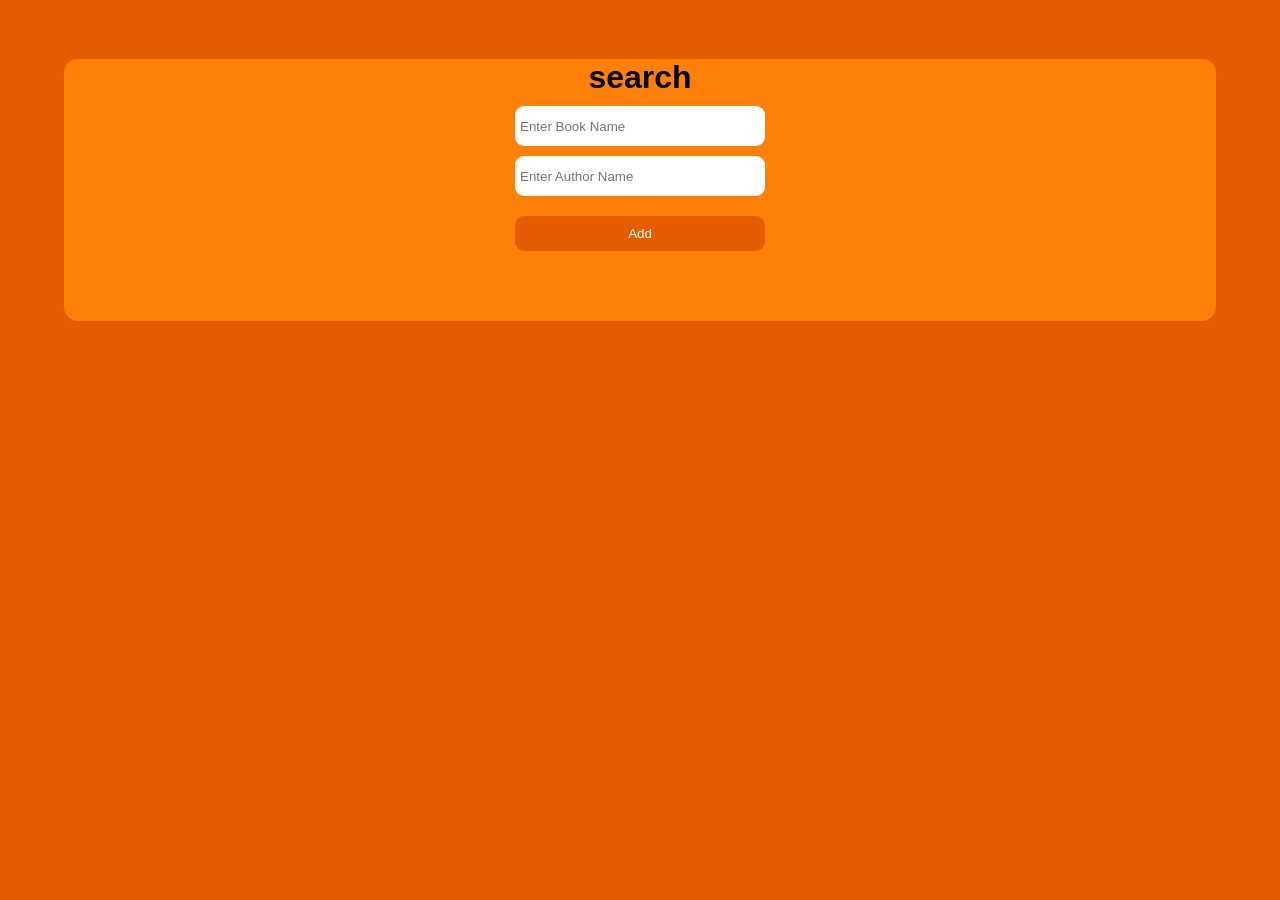
<file: Book Library (class)/index.html>
<!DOCTYPE html>
<html lang="en">
<head>
    <meta charset="UTF-8">
    <meta name="viewport" content="width=device-width, initial-scale=1.0">
    <link rel="stylesheet" href="style.css">
    <title>Book</title>
</head>
<body>
    <div class="cont">
        <div class="cont1">
            <form class="form">
                <h1>search</h1>
                <input type="text" id="inp1" name="" placeholder="Enter Book Name"><br>
                <input type="text" id="inp2" name="" placeholder="Enter Author Name"><br>
                <button type="submit">Add</button>
            </form>
        </div>
        <div class="cont2">

        </div>
    </div>
    <script src="./script.js"></script>
</body>
</html>
</file>
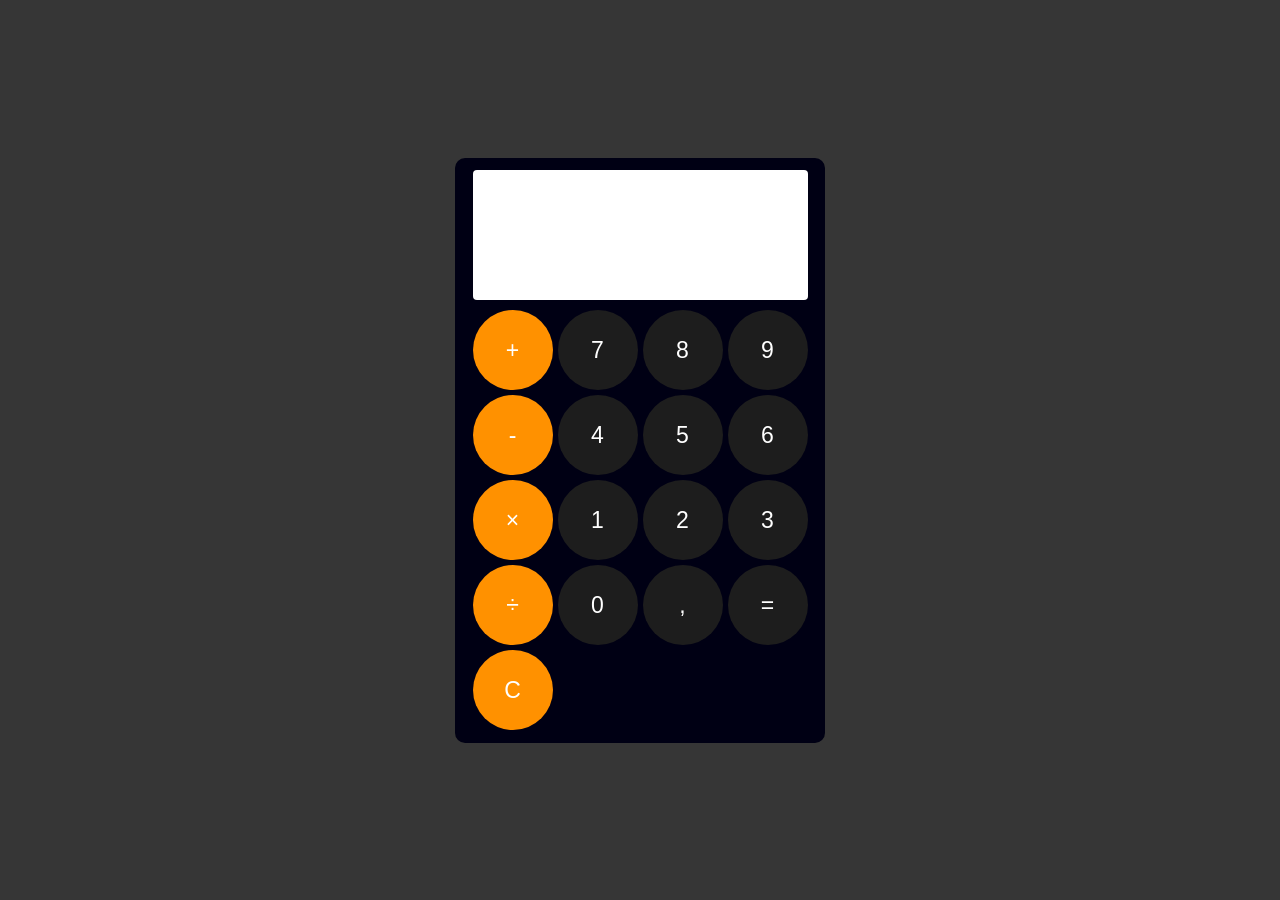
<file: Calculator/index.html>
<!DOCTYPE html>
<html lang="en">
<head>
    <meta charset="UTF-8">
    <meta name="viewport" content="width=device-width, initial-scale=1.0">
    <title>Calculator</title>
    <link rel="icon" href="https://encrypted-tbn0.gstatic.com/images?q=tbn:ANd9GcTUsor0wZ61KQHdRw4f6E4PgAIiMElp_DJTSA&s">
    <link rel="stylesheet" href="style.css">
</head>
<body>
    <div class="calculator">
        <div class="cont" style="width: 335px;
        height: 130px;background-color: rgb(255, 255, 255); border-radius: 4px;">
        <input id="display" readonly>
        </div>
        <div class="buttons">
            <button onclick="appendToDisplay('+')">+</button>
            <button onclick="appendToDisplay('7')">7</button>
            <button onclick="appendToDisplay('8')">8</button>  
            <button onclick="appendToDisplay('9')">9</button>
            <button onclick="appendToDisplay('-')">-</button>
            <button onclick="appendToDisplay('4')">4</button>
            <button onclick="appendToDisplay('5')">5</button>
            <button onclick="appendToDisplay('6')">6</button>
            <button onclick="appendToDisplay('*')">×</button>
            <button onclick="appendToDisplay('1')">1</button>
            <button onclick="appendToDisplay('2')">2</button>
            <button onclick="appendToDisplay('3')">3</button>
            <button onclick="appendToDisplay('/')">÷</button>
            <button onclick="appendToDisplay('0')">0</button>
            <button onclick="appendToDisplay('.')">,</button>
            <button onclick="displayy()">=</button>
            <button onclick="clearDisplay()">C</button>
        </div>
    </div>

    <script src="./index.js"></script>
</body>
</html>
</file>
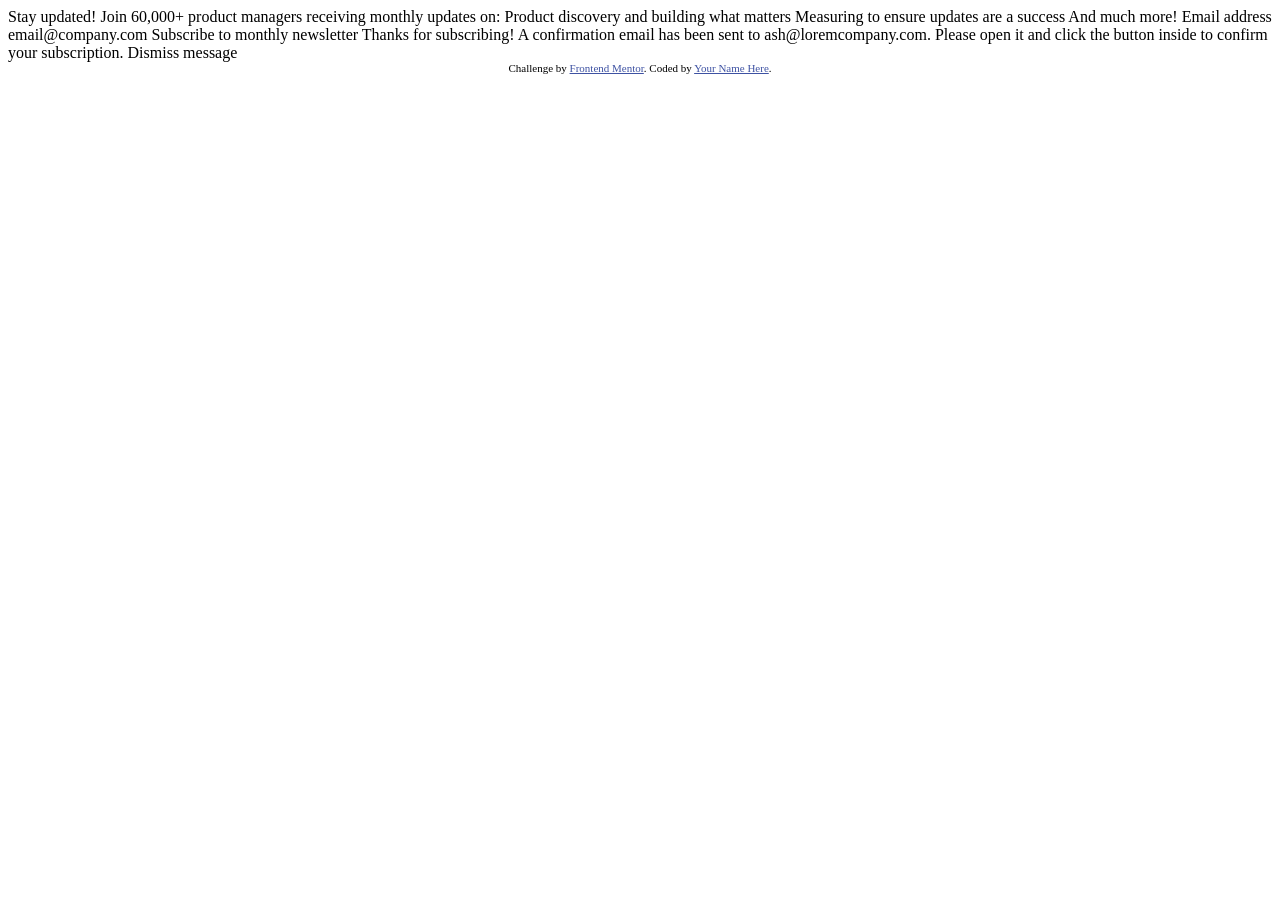
<file: FrontendMentor 1/index.html>
<!DOCTYPE html>
<html lang="en">
<head>
  <meta charset="UTF-8">
  <meta name="viewport" content="width=device-width, initial-scale=1.0"> <!-- displays site properly based on user's device -->

  <link rel="icon" type="image/png" sizes="32x32" href="./assets/images/favicon-32x32.png">
  
  <title>Frontend Mentor | Newsletter sign-up form with success message</title>

  <!-- Feel free to remove these styles or customise in your own stylesheet 👍 -->
  <style>
    .attribution { font-size: 0.6875rem; text-align: center; }
    .attribution a { color: hsl(228, 45%, 44%); }
  </style>
</head>
<body>

  <!-- Sign-up form start -->

  Stay updated!

  Join 60,000+ product managers receiving monthly updates on:

  Product discovery and building what matters
  Measuring to ensure updates are a success
  And much more!

  Email address
  email@company.com

  Subscribe to monthly newsletter

  <!-- Sign-up form end -->

  <!-- Success message start -->

  Thanks for subscribing!

  A confirmation email has been sent to ash@loremcompany.com. 
  Please open it and click the button inside to confirm your subscription.

  Dismiss message

  <!-- Success message end -->
  
  <footer class="attribution">
    Challenge by <a href="https://www.frontendmentor.io?ref=challenge">Frontend Mentor</a>. 
    Coded by <a href="#">Your Name Here</a>.
  </footer>
</body>
</html>
</file>
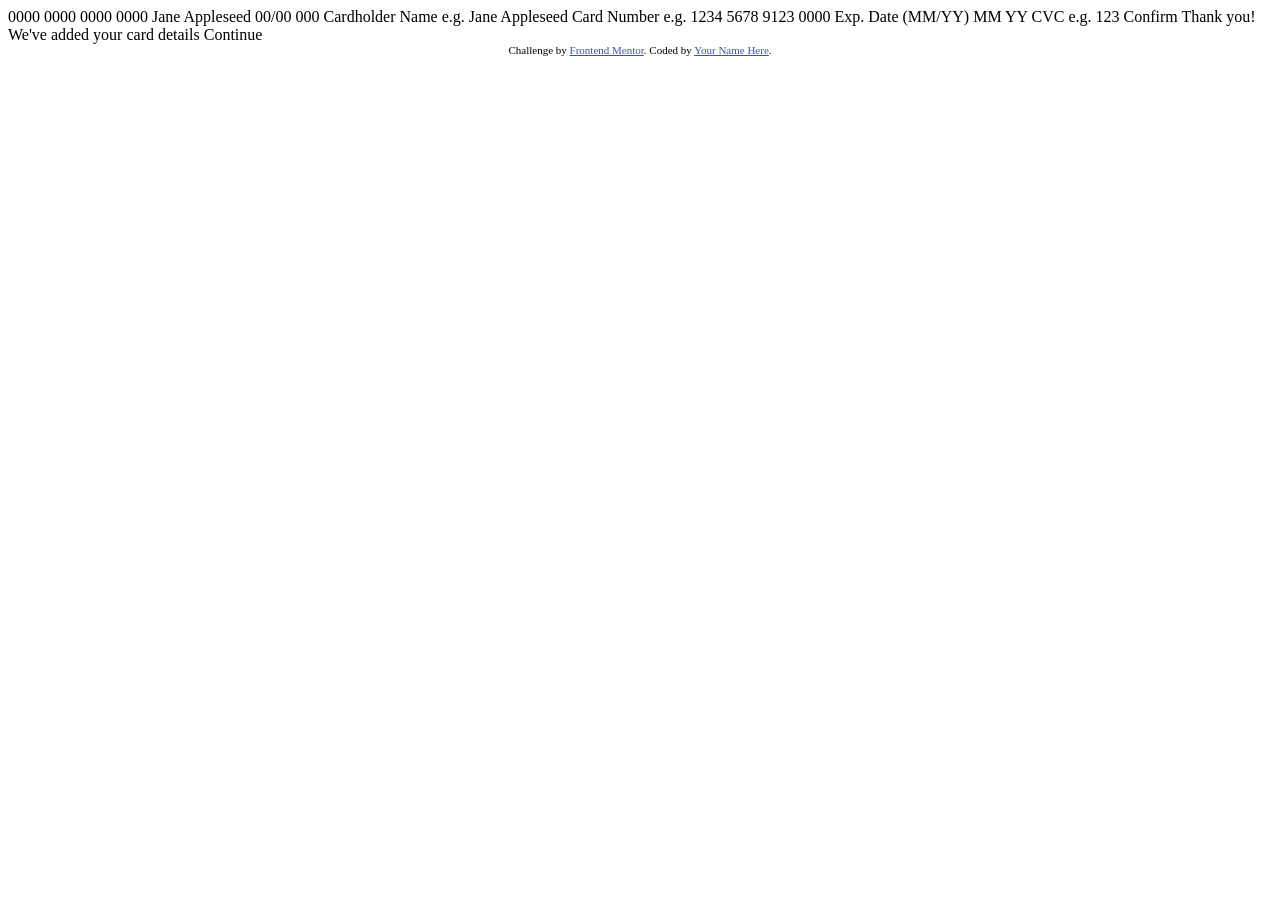
<file: FrontendMentor 2/index.html>
<!DOCTYPE html>
<html lang="en">
<head>
  <meta charset="UTF-8">
  <meta name="viewport" content="width=device-width, initial-scale=1.0"> <!-- displays site properly based on user's device -->

  <link rel="icon" type="image/png" sizes="32x32" href="./images/favicon-32x32.png">
  
  <title>Frontend Mentor | Interactive card details form</title>

  <!-- Feel free to remove these styles or customise in your own stylesheet 👍 -->
  <style>
    .attribution { font-size: 0.6875rem; text-align: center; }
    .attribution a { color: hsl(228, 45%, 44%); }
  </style>
</head>
<body>

  0000 0000 0000 0000
  Jane Appleseed
  00/00

  000

  Cardholder Name
  e.g. Jane Appleseed

  Card Number
  e.g. 1234 5678 9123 0000

  Exp. Date (MM/YY)
  MM
  YY

  CVC
  e.g. 123

  Confirm

  <!-- Completed state start -->

  Thank you!
  We've added your card details
  Continue
  
  <footer class="attribution">
    Challenge by <a href="https://www.frontendmentor.io?ref=challenge">Frontend Mentor</a>. 
    Coded by <a href="#">Your Name Here</a>.
  </footer>
</body>
</html>
</file>
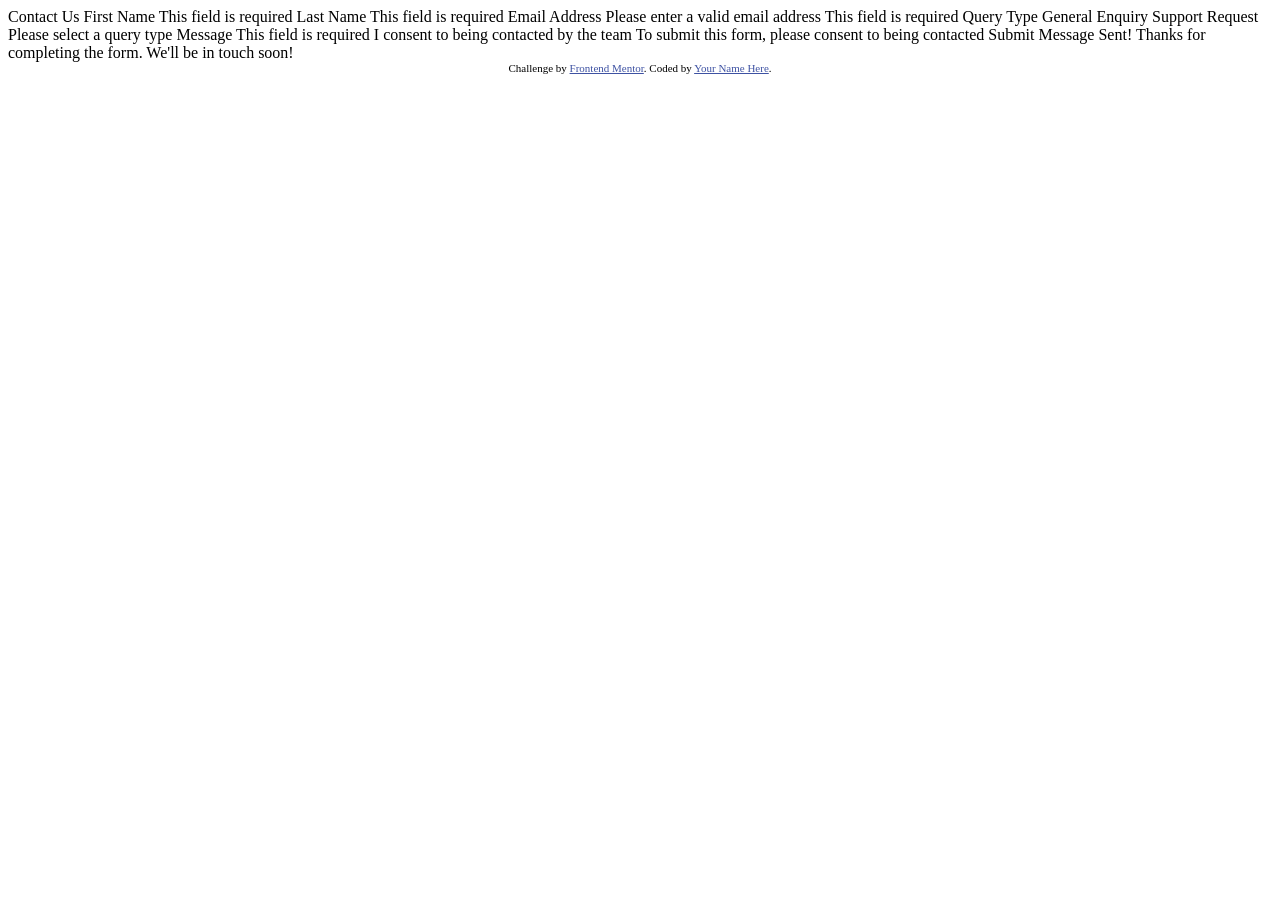
<file: FrontendMentor 3/index.html>
<!DOCTYPE html>
<html lang="en">
<head>
  <meta charset="UTF-8">
  <meta name="viewport" content="width=device-width, initial-scale=1.0"> <!-- displays site properly based on user's device -->

  <link rel="icon" type="image/png" sizes="32x32" href="./assets/images/favicon-32x32.png">
  
  <title>Frontend Mentor | Contact form</title>

  <!-- Feel free to remove these styles or customise in your own stylesheet 👍 -->
  <style>
    .attribution { font-size: 0.6875rem; text-align: center; }
    .attribution a { color: hsl(228, 45%, 44%); }
  </style>
</head>
<body>

  Contact Us

  First Name
  This field is required

  Last Name
  This field is required

  Email Address
  Please enter a valid email address
  This field is required

  Query Type
  General Enquiry
  Support Request
  Please select a query type

  Message
  This field is required

  I consent to being contacted by the team
  To submit this form, please consent to being contacted

  Submit

  Message Sent!
  Thanks for completing the form. We'll be in touch soon!
  
  <footer class="attribution">
    Challenge by <a href="https://www.frontendmentor.io?ref=challenge">Frontend Mentor</a>. 
    Coded by <a href="#">Your Name Here</a>.
  </footer>
</body>
</html>
</file>
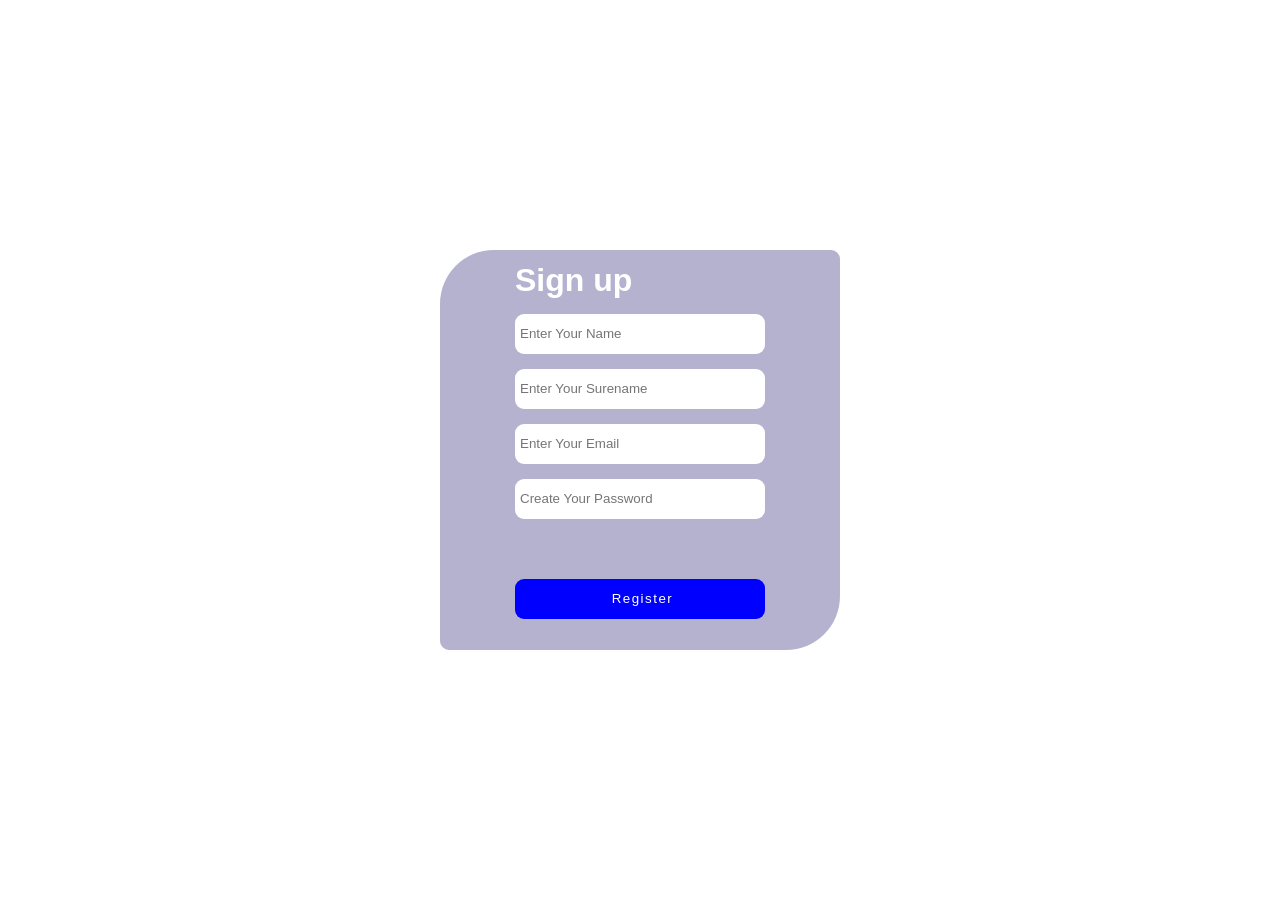
<file: Full Bank Account/index.html>
<!DOCTYPE html>
<html lang="en">
<head>
    <meta charset="UTF-8">
    <meta name="viewport" content="width=device-width, initial-scale=1.0">
    <link rel="stylesheet" href="style.css">
    <link rel="icon" href="https://www.pngplay.com/wp-content/uploads/6/Bank-Logo-Background-PNG-Image.png">
    <title>Sign in</title>
</head>
<body>
    <div class="container">
        <div class="cont">
            <div class="register">
                <h1 style="color: white;">Sign up</h1>
                <input id="inp1" type="text" placeholder="Enter Your Name">
                <label for="inp1" id="l1"></label>
                <input id="inp2" type="text" placeholder="Enter Your Surename">
                <label for="inp2" id="l2"></label>
                <input id="inp3" type="text" placeholder="Enter Your Email">
                <label for="inp3" id="l3"></label>
                <input id="inp4" type="text" placeholder="Create Your Password">
                <label for="inp4" id="l4"></label>
                <button type="submit" id="btn1"><a id="a" href="">Register</a></button>
                <p id="l5"></p>
            </div>
        </div>
    </div>
    <script src="./index.js"></script>
</body>
</html>
</file>
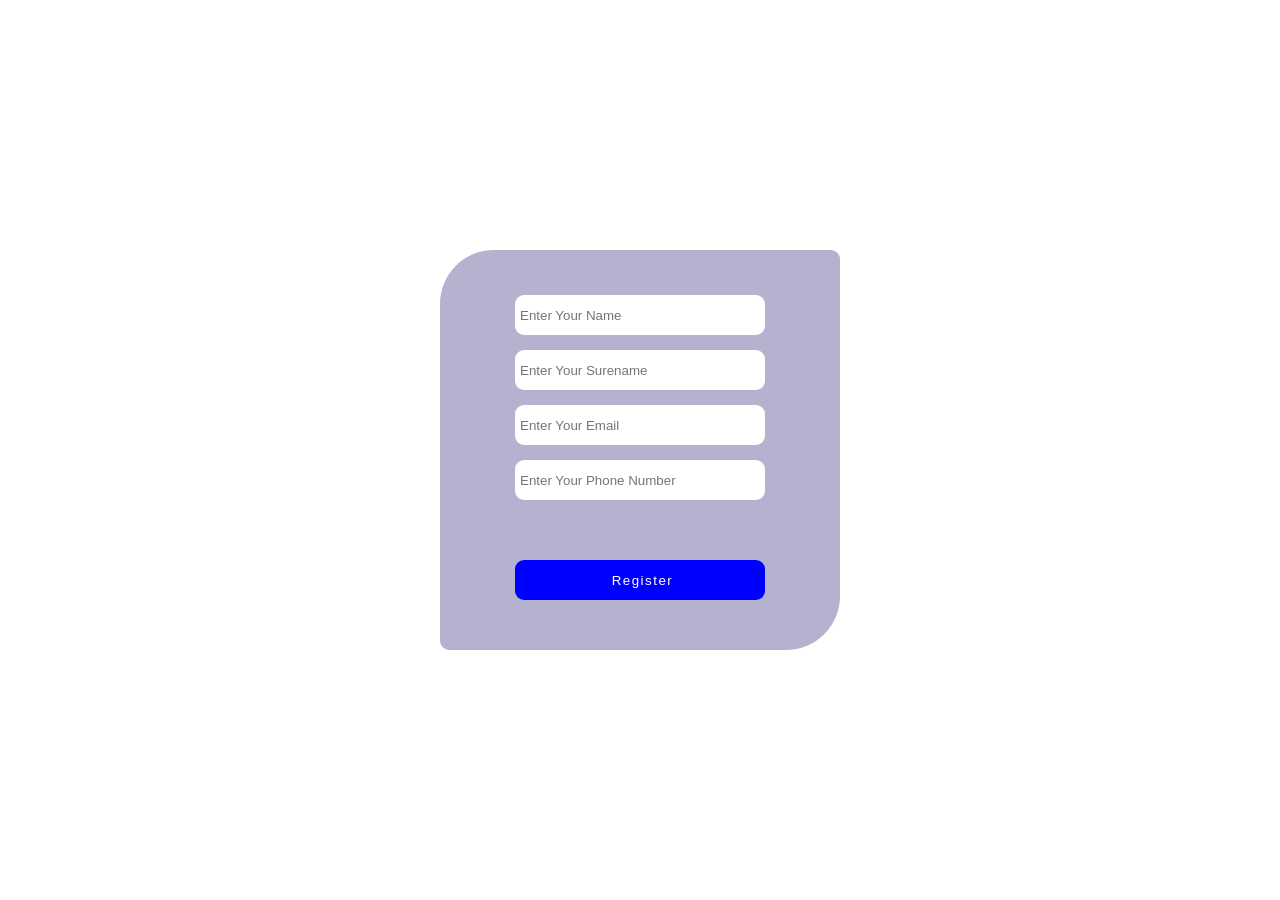
<file: Mini Bank Accaunt/index.html>
<!DOCTYPE html>
<html lang="en">
<head>
    <meta charset="UTF-8">
    <meta name="viewport" content="width=device-width, initial-scale=1.0">
    <link rel="stylesheet" href="style.css">
    <link rel="icon" href="https://www.pngplay.com/wp-content/uploads/6/Bank-Logo-Background-PNG-Image.png">
    <title>Bank Account</title>
</head>
<body>
    <div class="container">
        <div class="cont">
            <div class="register">
                <input id="inp1" type="text" placeholder="Enter Your Name">
                <label for="inp1" id="l1"></label>
                <input id="inp2" type="text" placeholder="Enter Your Surename">
                <label for="inp2" id="l2"></label>
                <input id="inp3" type="text" placeholder="Enter Your Email">
                <label for="inp3" id="l3"></label>
                <input id="inp4" type="text" placeholder="Enter Your Phone Number">
                <label for="inp4" id="l4"></label>
                <button type="submit" id="btn1"><a id="a" href="">Register</a></button>
                <p id="l5"></p>
            </div>
        </div>
    </div>
    <script src="./index.js"></script>
</body>
</html>
</file>
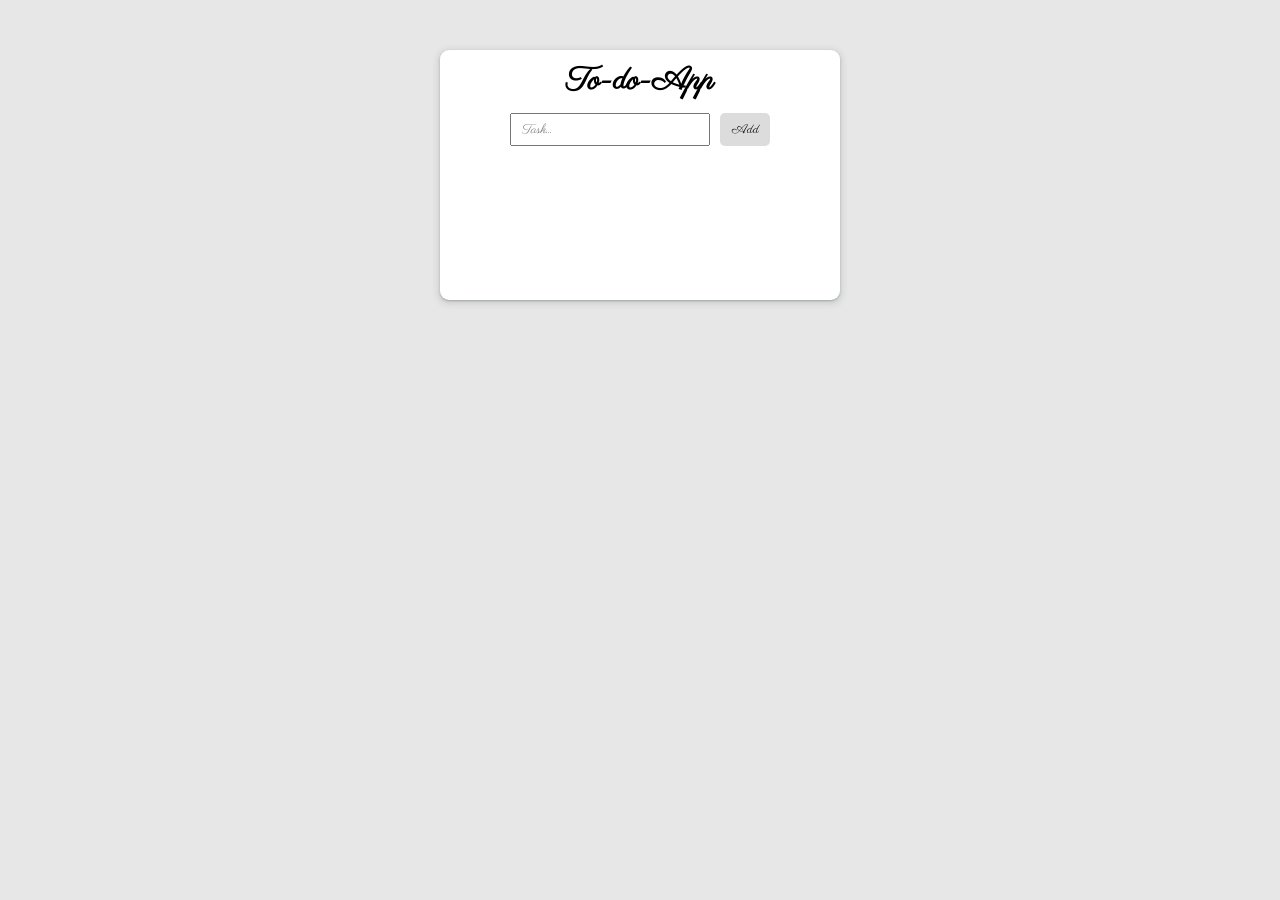
<file: Project 5 - To Do App/index.html>
<!DOCTYPE html>
<html lang="en">
<head>
    <meta charset="UTF-8">
    <meta name="viewport" content="width=device-width, initial-scale=1.0">
    <link rel="stylesheet" href="style.css">
    <title>Document</title>
</head>
<body>
    <div class="cont">
        <h1 id="h1">To-do-App</h1>
        <input type="text" id="inp" placeholder="Task...">
        <button id="btn1" type="submit">Add</button>
        <ul>

        </ul>
    </div>

    <script src="./script.js"></script>
</body>
</html>
</file>
<file: Book Library (class)/style.css>
*{
    margin: 0;
    padding: 0;
    box-sizing: border-box;
    outline: none;
}
body{
    background: #e65c00;
    font-family: 'Gill Sans', 'Gill Sans MT', Calibri, 'Trebuchet MS', sans-serif;
    display: flex;
    justify-content: center;
    align-items: center;
    min-height: 40vh;
}
.cont{
    margin-top: 20px;
    width: 90%;
    background: #FF8008;
    min-height: 180px;
    border-radius: 14px;
    display: flex;
    justify-content: center;
    align-items: center;
    height: auto;
    flex-direction: column;
}
button{
    width: 250px;
    height: 35px;
    margin-top: 20px;
    background-color:  #e65c00;
    border-radius: 9px;
    border: none;
    color: white;
    margin-bottom: 20px;
}
input{
    width: 250px;
    border-radius: 9px;
    border: none;
    height: 40px;
    margin-top: 10px;
    padding-left: 5px;
}
h1{
    text-align: center;
}
.cont2{
    width: 90%;
    height: auto;
    min-height: 10px;
    gap: 25px;
    flex-wrap: wrap;
    justify-content: center;
    display: flex;
    margin-bottom: 20px;
    margin-top: 20px;
}
button:active{
    background-color: #FF8008;
}
#newdiv{
    width: 100px;
    height: auto;
    min-height: 100px;
    border-radius: 9px;
    background-color: #ffffff;
    color: #000032;
    display: flex;
    justify-content: space-around;
    align-items: center;
    flex-direction: column;
}
</file>
<file: Calculator/style.css>
@import url('https://fonts.googleapis.com/css2?family=Google+Sans+Flex:opsz,wght@6..144,1..1000&family=Roboto+Mono:ital,wght@0,100..700;1,100..700&display=swap');
*{
    margin: 0;
    padding: 0;
    box-sizing: border-box;
    outline: none;
}
body{
    display: flex;
    justify-content: center;
    align-items: center;
    min-height: 100vh;
    background-color: rgb(54, 54, 54);
    font-family: "Roboto Mono", monospace;}
button{
    font-size: 23px;
    width: 80px;
    height: 80px;
    display: flex;
    justify-content: center;
    align-items: center;
    background-color: rgb(29, 29, 29);
    border: none;
    border-radius: 100px;
    color: white;
}
.buttons button:nth-child(1), button:nth-child(5), button:nth-child(9), button:nth-child(13), button:nth-child(17){
    background-color: rgb(255, 145, 0);
}
button:active{
    background-color: whitesmoke;
    color: black;
}
.buttons{
    display: grid;
    grid-template-columns: repeat(4, 1fr);
    grid-template-rows: repeat(5, 1fr);
    gap: 5px;
}
.calculator{
    background-color: rgb(0, 0, 20);
    width: 370px;
    border-radius: 10px;
    height: 585px;
    display: flex;
    justify-content: center;
    align-items: center;
    flex-direction: column;
    gap: 10px;
}
.cont input{
    transform: translate(10px, 50px);
    border: none;
    width: 315px;
    height: 70px;
    color: green;
    font-size: 29px;
    list-style: none;
}
</file>
<file: Full Bank Account/style.css>
*{
    margin: 0;
    padding: 0;
    box-sizing: border-box;
    outline: none;
}
body{
    font-family: 'Gill Sans', 'Gill Sans MT', Calibri, 'Trebuchet MS', sans-serif;
    background-image: url('https://salixdata.com/images/industries/public-sector/hero.jpg');
    background-position-y: -160px;
    background-size: cover;
    display: flex;
    background-repeat: no-repeat;
    justify-content: center;
    align-items: center;
    min-height: 100vh;
}
@media (min-width: 0px) and (max-width: 1355px){
    body{
        background-position-y: 0px;
    }
}
.container{
    width: 400px;
    height: auto;
    background-color: rgba(8, 0, 96, 0.303);
    backdrop-filter: blur(5px);
    border-radius: 54px 9px 54px 9px;
    display: flex;
    justify-content: center;
    align-items: center;
    min-height: 400px;
}
input, button{
    width: 250px;
    height: 40px;
    margin-top: 15px;
    display: block;
    padding-left: 5px;
    border-radius: 9px;
    border: none;
}
button{
    margin-top: 60px;
    background-color: #0000ff;
    transition: 1s;
    color: aliceblue;
    position: relative;
    margin-bottom: 20px;
    letter-spacing: 1.5px;
}
button:hover{
    background-color: rgb(51, 255, 0);
    cursor: pointer;
}
label{
    color: red;
    font-size: 14px;
}
#l5{
    color: green;
}
a{
    text-decoration: none;
    color: #ffffff;
}
</file>
<file: Mini Bank Accaunt/style.css>
*{
    margin: 0;
    padding: 0;
    box-sizing: border-box;
    outline: none;
}
body{
    font-family: 'Gill Sans', 'Gill Sans MT', Calibri, 'Trebuchet MS', sans-serif;
    background-image: url('https://salixdata.com/images/industries/public-sector/hero.jpg');
    background-position-y: -160px;
    background-size: cover;
    display: flex;
    background-repeat: no-repeat;
    justify-content: center;
    align-items: center;
    min-height: 100vh;
}
.container{
    width: 400px;
    height: auto;
    background-color: rgba(8, 0, 96, 0.303);
    -webkit-backdrop-filter: blur(5px);
    backdrop-filter: blur(5px);
    border-radius: 54px 9px 54px 9px;
    display: flex;
    justify-content: center;
    align-items: center;
    min-height: 400px;
}
input, button{
    width: 250px;
    height: 40px;
    margin-top: 15px;
    display: block;
    padding-left: 5px;
    border-radius: 9px;
    border: none;
}
button{
    margin-top: 60px;
    background-color: #0000ff;
    transition: 1s;
    color: aliceblue;
    position: relative;
    margin-bottom: 20px;
    letter-spacing: 1.5px;
}
button:hover{
    background-color: rgb(51, 255, 0);
    cursor: pointer;
}
label{
    color: red;
    font-size: 14px;
}
#l5{
    color: green;
}
a{
    text-decoration: none;
    color: #ffffff;
}
</file>
<file: Project 5 - To Do App/style.css>
@import url('https://fonts.googleapis.com/css2?family=Parisienne&display=swap');
*{
    margin: 0;
    padding: 0;
    box-sizing: border-box;
}
body{
    font-family: "Parisienne", cursive;
    display: flex;
    justify-content: center;
    background-color: rgb(231, 231, 231);
}
.cont{
    position: absolute;
    top: 50px;
    width: 400px;
    height: 250px;
    background: #ffffff;
    border-radius: 9px;
    box-shadow: rgba(60, 64, 67, 0.3) 0px 1px 2px 0px, rgba(60, 64, 67, 0.15) 0px 2px 6px 2px;
    text-align: center;
}
#h1{
    margin-top: 10px;
}
#inp{
    font-family: "Parisienne", cursive;
    height: 33px;
    margin-top: 10px;
    margin-right: 5px;
    padding-left: 10px;
    width: 200px;
}
#btn1{
    font-family: "Parisienne", cursive;
    height: 33px;
    width: 50px;
    background-color: rgb(220, 220, 220);
    border: none;
    border-radius: 5px;
    
}
ul{
    list-style: none;
    transform: translateX(70px);
    line-height: 30px;
    margin-top: 20px;
}
li{
    border-radius: 5px;
    overflow: hidden;
    width: 260px;
    height: 40px;
    background: rgb(231, 231, 231);
    margin-top: 15px;
    display: flex;
    justify-content: space-between;
    padding-left: 10px;
    padding-right: 10px;
    align-items: center;
}
.edit{
    font-family: "Parisienne", cursive;
    width: 60px;
    height: 30px;
    border: none;
    border-radius: 5px;
    background-color: rgb(255, 255, 255);
    transform: translateX(105px);
    position: absolute;
}
.button22{
    font-family: "Parisienne", cursive;
    width: 60px;
    position: absolute;
    transform: translateX(180px);
    height: 30px;
    border: none;
    border-radius: 5px;
    background-color: #ffffff;
}
</file>
